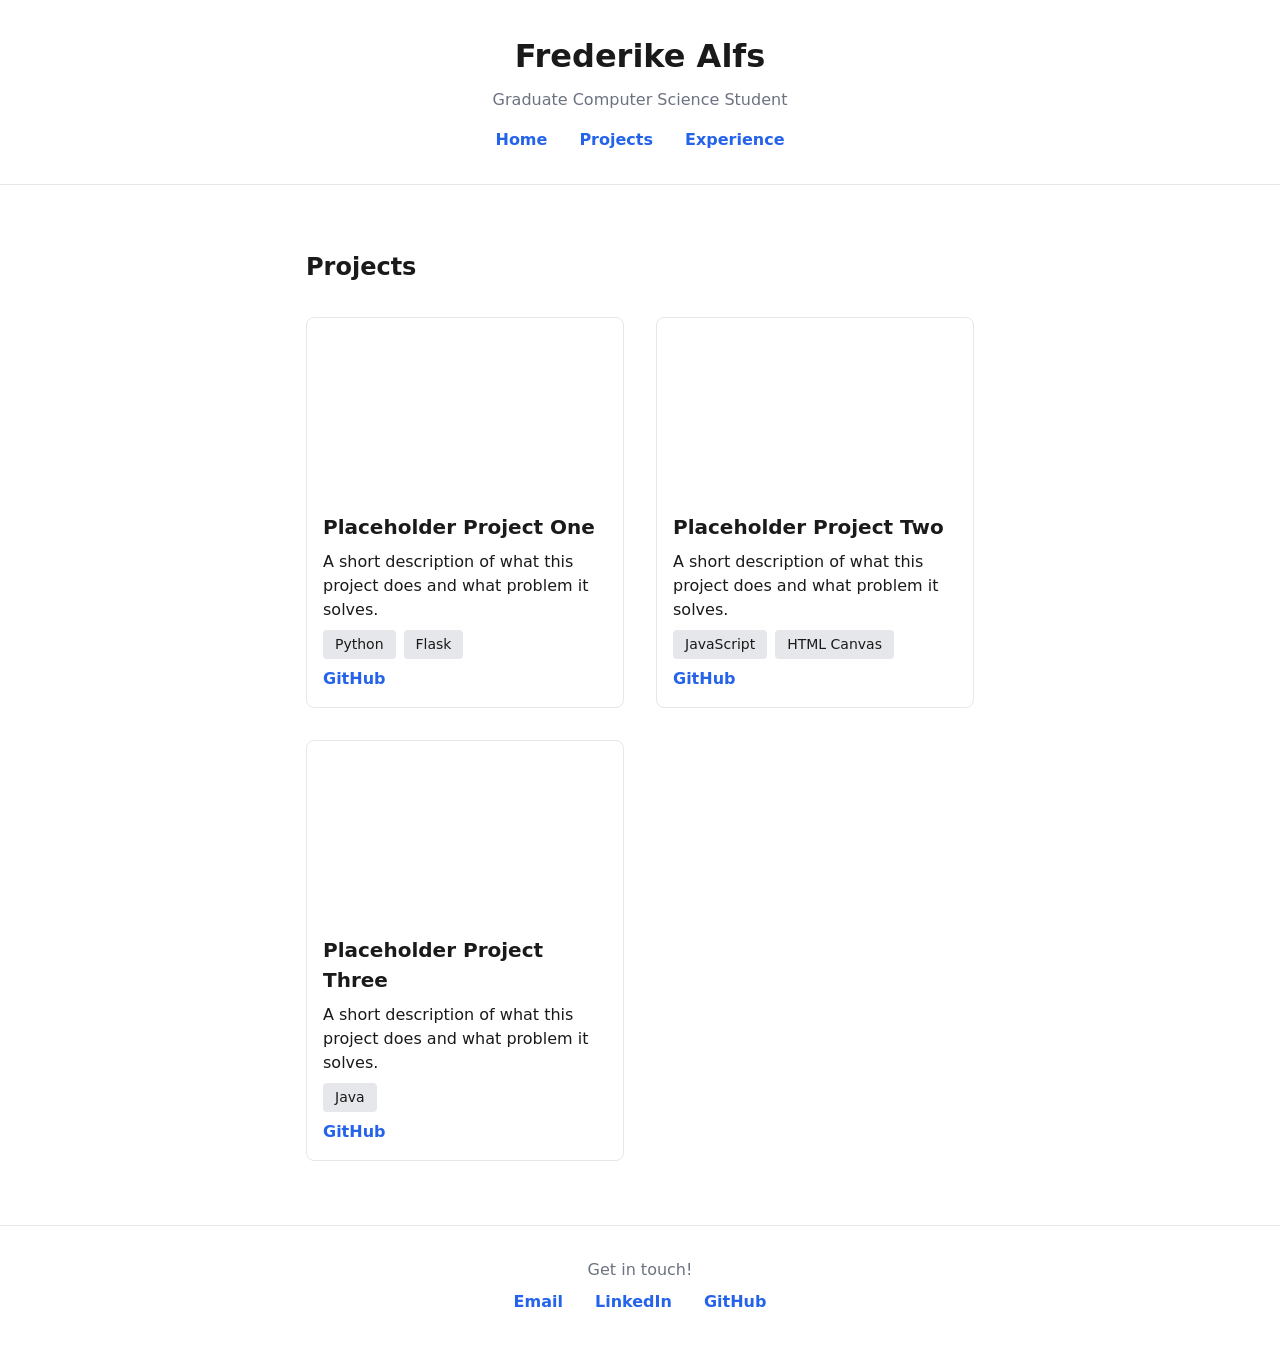
<file: projects.html>
<!DOCTYPE html>
<html lang="en">
<head>
  <meta charset="UTF-8">
  <meta name="viewport" content="width=device-width, initial-scale=1.0">
  <title>Projects — Frederike Alfs</title>
  <meta name="description" content="Projects built by Frederike Alfs, graduate Computer Science student.">
  <link rel="stylesheet" href="css/style.css">
</head>
<body>

  <header>
    <h1>Frederike Alfs</h1>
    <p class="tagline">Graduate Computer Science Student</p>
    <nav>
      <ul>
        <li><a href="index.html">Home</a></li>
        <li><a href="projects.html">Projects</a></li>
        <li><a href="experience.html">Experience</a></li>
      </ul>
    </nav>
  </header>

  <main>
    <h2>Projects</h2>
    <div id="projects-container" class="projects-grid">
      <!-- Project cards will be injected here by JavaScript -->
    </div>
  </main>

  <footer>
    <p>Get in touch!</p>
    <ul class="contact-links">
      <li><a href="mailto:frederike.alfs@gmail.com">Email</a></li>
      <li><a href="https://www.linkedin.com/in/frederike-alfs-1728b8229" target="_blank" rel="noopener">LinkedIn</a></li>
      <li><a href="https://github.com/rikealfs" target="_blank" rel="noopener">GitHub</a></li>
    </ul>
  </footer>

  <!-- Contains the project data -->
  <script src="js/data.js"></script>
  <!-- Contains the rendering logic for project cards -->
  <script src="js/render.js"></script>
</body>
</html>
</file>
<file: css/style.css>
/* Reset browser default styles */
*, *::before, *::after {
    /* ensures size includes padding and border */
  box-sizing: border-box;
  margin: 0;
  padding: 0;
}

/* Custom Properties for consistent styling */
:root {
  --color-bg: #ffffff;
  --color-text: #1a1a1a;
  --color-primary: #2563eb;
  --color-muted: #6b7280;
  --color-border: #e5e7eb;

  /* Base font family, system-ui as default, -apple-system as fallback for older safari systems and Segoe UI and sans-serif as final fallback */
  --font-base: system-ui, -apple-system, "Segoe UI", sans-serif;
  --font-weight-normal: 400;
  --font-weight-semibold: 600;
  --font-weight-bold: 700;

  --font-size-sm: 0.875rem;
  --font-size-base: 1rem;
  --font-size-md: 1.25rem;
  --font-size-lg: 1.5rem;
  --font-size-xl: 2rem;

  --space-sm: 0.5rem;
  --space-md: 1rem;
  --space-lg: 2rem;
  --space-xl: 4rem;
}

html {
    /* for smooth animations */
  scroll-behavior: smooth;
}

body {
  min-height: 100vh;
  line-height: 1.5;
  font-family: var(--font-base);
  background-color: var(--color-bg);
  color: var(--color-text);
}

ul {
    /* removes default bullet points */
  list-style: none;
}

a {
    /* removes default underline and inherits color from parent */
  text-decoration: none;
  color: inherit;
}

img {
    /* ensures images don't overflow their containers */
  max-width: 100%;
  /* removes default inline spacing */
  display: block;
}


header {
    /* large top/bottom padding, medium left/right padding */
  padding: var(--space-lg) var(--space-md);
  text-align: center;
  border-bottom: 1px solid var(--color-border);
}

header h1 {
  font-size: var(--font-size-xl);
  margin-bottom: var(--space-sm);
}

.tagline {
  color: var(--color-muted);
  margin-bottom: var(--space-md);
}

header nav ul {
    /* turns nav ul into a flex container -> lays children out in a row instead of vertically */
  display: flex;
  /* centers row horizontally */
  justify-content: center;
  /* adds space between navigation items */
  gap: var(--space-lg);
}

header nav a {
  font-weight: var(--font-weight-semibold);
  color: var(--color-primary);
}

header nav a:hover {
  text-decoration: underline;
}


main {
    /* sets maximum width of elements */
  max-width: 700px;
  /* centers the element */
  margin: 0 auto;
  padding: var(--space-xl) var(--space-md);
}

/* consistent spacing for main content sections */
main section {
  margin-bottom: var(--space-xl);
}

main h2 {
  font-size: var(--font-size-lg);
  font-weight: var(--font-weight-bold);
  margin-bottom: var(--space-lg);
}

main p {
  margin-bottom: var(--space-sm);
}

.skills-list {
  display: grid;
  grid-template-columns: repeat(auto-fit, minmax(120px, 1fr));
  gap: var(--space-sm);
}

.skills-list li {
  background-color: var(--color-border);
  padding: var(--space-sm);
  /* adds rounded corners */
  border-radius: 6px;
  text-align: center;
  font-weight: var(--font-weight-semibold);
}

footer {
  text-align: center;
  padding: var(--space-lg) var(--space-md);
  border-top: 1px solid var(--color-border);
  color: var(--color-muted);
}

.contact-links {
  display: flex;
  justify-content: center;
  gap: var(--space-lg);
  margin-top: var(--space-sm);
}

.contact-links a {
  color: var(--color-primary);
  font-weight: var(--font-weight-semibold);
}

.contact-links a:hover {
  text-decoration: underline;
}

/* Mobile first approach: one column */
.projects-grid {
  display: grid;
  grid-template-columns: 1fr;
  gap: var(--space-lg);
}

/* Medium screens and up: two columns */
@media (min-width: 768px) {
  .projects-grid {
    grid-template-columns: repeat(2, 1fr);
  }
}

.project-card {
  border: 1px solid var(--color-border);
  border-radius: 8px;
  /* ensures that the content inside the card doesn't overflow because of rounded corners */
  overflow: hidden;
}

.project-video {
  position: relative;
  /* 16:9 aspect ratio */
  padding-bottom: 56.25%; 
  height: 0;
}

.project-video iframe {
  position: absolute;
  top: 0;
  left: 0;
  width: 100%;
  height: 100%;
}

.project-content {
  padding: var(--space-md);
}

.project-content h3 {
  font-size: var(--font-size-md);
  margin-bottom: var(--space-sm);
}

.tech-list {
  display: flex;
  flex-wrap: wrap;
  gap: var(--space-sm);
  margin: var(--space-sm) 0;
}

.tech-list li {
  background-color: var(--color-border);
  padding: 0.25rem 0.75rem;
  border-radius: 4px;
  font-size: var(--font-size-sm);
}

.project-links {
  display: flex;
  gap: var(--space-md);
  margin-top: var(--space-sm);
}

.project-links a {
  color: var(--color-primary);
  font-weight: var(--font-weight-semibold);
}
</file>
